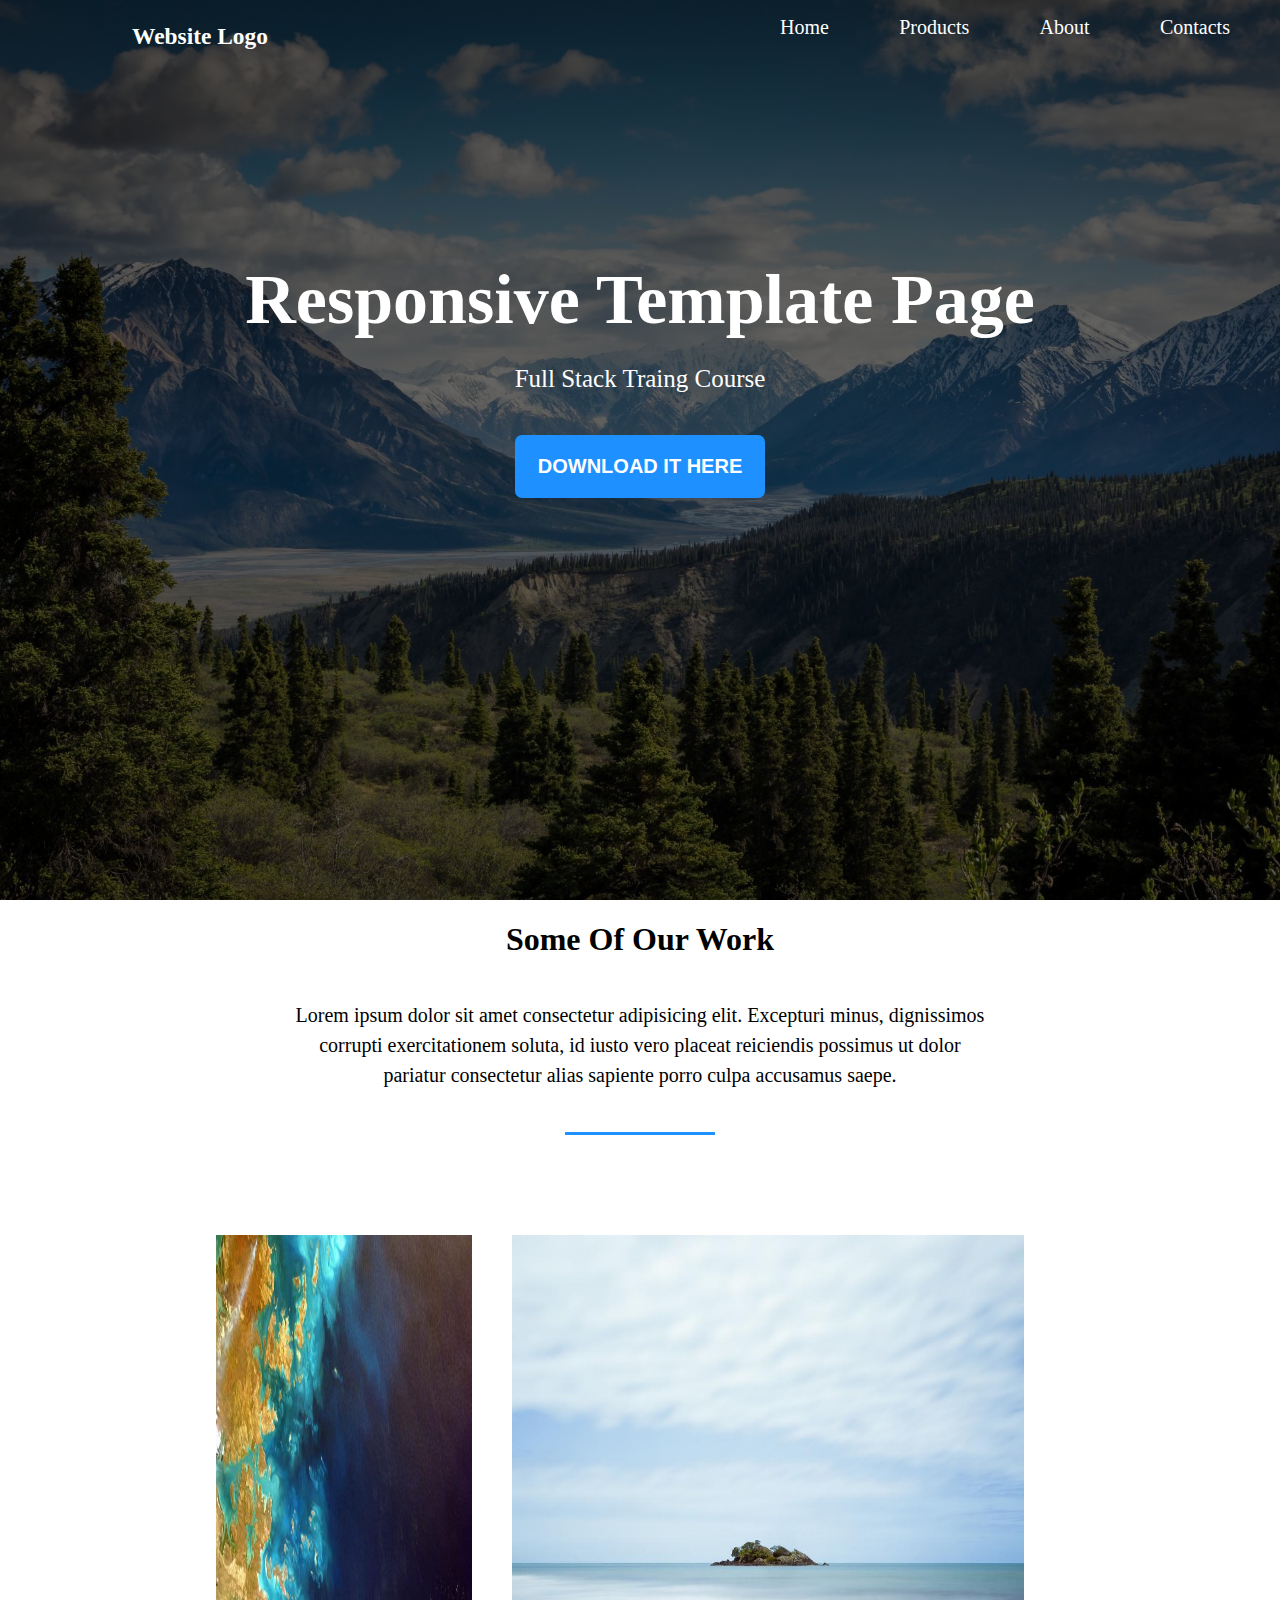
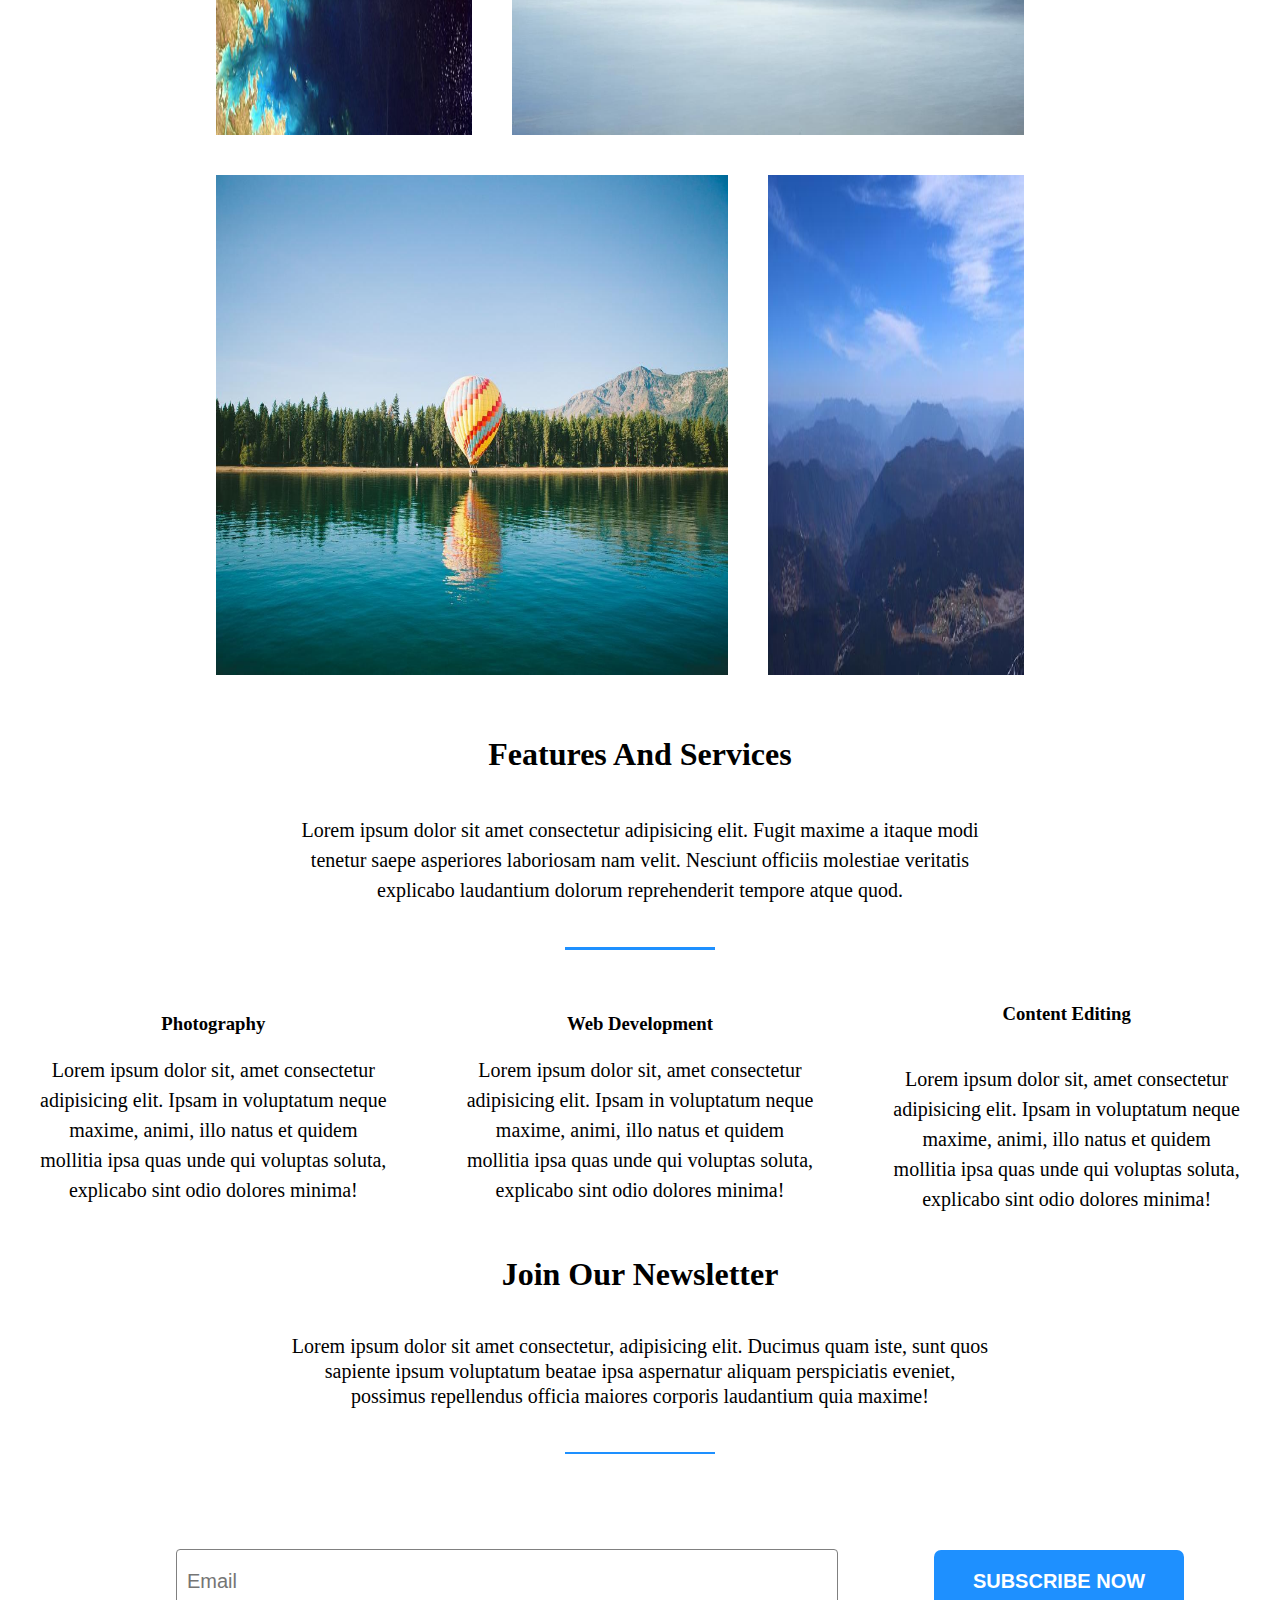
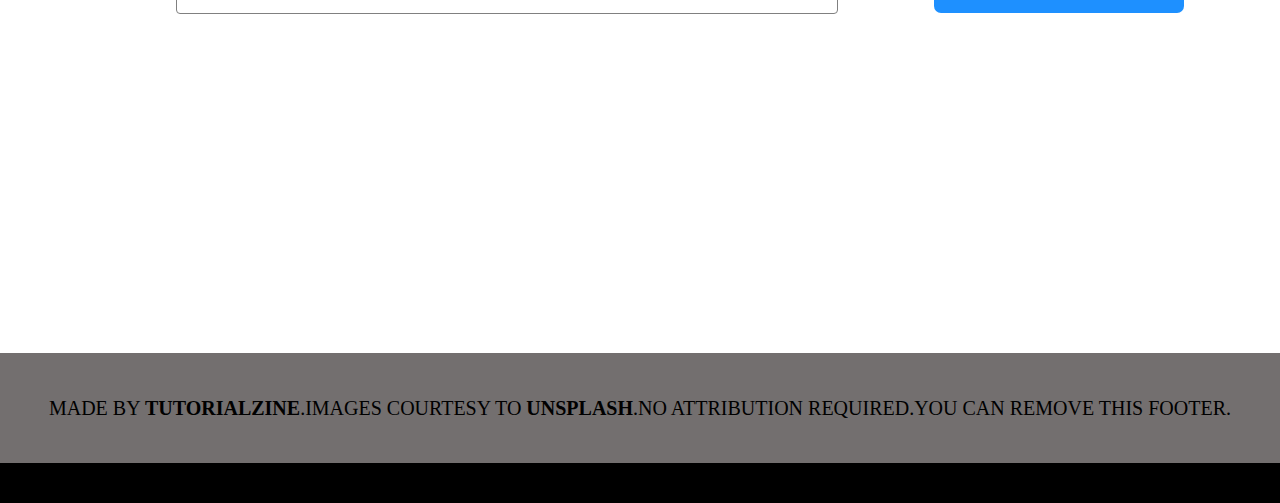
<file: index.html>
<!DOCTYPE html>
<html lang="en">
<head>
  <meta charset="UTF-8">
  <meta name="viewport" content="width=device-width, initial-scale=1.0">
  <title>Website</title>
  <link rel="stylesheet" href="style.css">
  <link rel="stylesheet" href="style3.css">
  <link rel="stylesheet" href="style2.css">
  <link rel="stylesheet" href="style4.css">
</head>


<body>
  <div class="container">

<div class="head">
 

<div class="header">
  <h3>Website Logo</h3>
</div>
  
  <div class="navigation">
    <nav>
    <ul>
      <li><a href="index.html">Home</a></li>
      <li><a href="#po">Products</a></li>
      <li><a href="#ab">About</a></li>
      <li><a href="#co">Contacts</a></li>
    </ul>
  </nav>
</div>
  
 

</div>
  
  <div class="content">
    
    <h1 class="page">Responsive Template Page</h1>
    <h5 class="page2">Full Stack Traing Course</h5>
    <button>DOWNLOAD IT HERE</button>
  
  </div>
   
</div>


<div id="po" class="box">

      <div class="introduction">
    
        <h1>Some Of Our Work</h1>
    <p class="intro">Lorem ipsum dolor sit amet consectetur adipisicing elit. Excepturi minus, dignissimos corrupti exercitationem soluta, id iusto vero placeat reiciendis possimus ut dolor pariatur consectetur alias sapiente porro culpa accusamus saepe.</p>
    
      </div>
    
    
    <div class="image">
      <div class="img1">
        <img class="first-img" src="photos/coast.jpg" width="20%" height="500px" alt="">
        <img class="first-img" src="photos/island.jpg" width="40%" height="500px" alt="">
      </div>
      
      <div class="img2">
        <img class="first-img" src="photos/balloon.jpg" width="40%" height="500px" alt="">
        <img class="first-img" src="photos/mountain.jpg" width="20%" height="500px" alt="">
      </div>
      
      
    </div>
    </div>





    <div id="ab" class="contain">
    
      <div class="head1">
        <h1>Features And Services</h1>
    
    
      
    <p class="lorem">Lorem ipsum dolor sit amet consectetur adipisicing elit. Fugit maxime a itaque modi tenetur saepe asperiores laboriosam nam velit. Nesciunt officiis molestiae veritatis explicabo laudantium dolorum reprehenderit tempore atque quod.</p>
    
      </div>
      
 

    

<div class="description">
  <div class="photo">
    <h3>Photography</h3>
  
  <p class="lorem1">Lorem ipsum dolor sit, amet consectetur adipisicing elit. Ipsam in voluptatum neque maxime, animi, illo natus et quidem mollitia ipsa quas unde qui voluptas soluta, explicabo sint odio dolores minima!</p>

</div>
    
    
  <div class="web"> 
    <h3>Web Development</h3>

    <p class="lorem2">Lorem ipsum dolor sit, amet consectetur adipisicing elit. Ipsam in voluptatum neque maxime, animi, illo natus et quidem mollitia ipsa quas unde qui voluptas soluta, explicabo sint odio dolores minima!</p>
    </div>

 



<div class="content">
  <h3>Content Editing</h3>

  <p class="lorem3">Lorem ipsum dolor sit, amet consectetur adipisicing elit. Ipsam in voluptatum neque maxime, animi, illo natus et quidem mollitia ipsa quas unde qui voluptas soluta, explicabo sint odio dolores minima!</p>
</div>
</div>
</div> 
    


  







<div id="co" class="box1">
  <div class="head1">
  <h1>Join Our Newsletter</h1>
  <p class="main">Lorem ipsum dolor sit amet consectetur, adipisicing elit. Ducimus quam iste, sunt quos sapiente ipsum voluptatum beatae ipsa aspernatur aliquam perspiciatis eveniet, possimus repellendus officia maiores corporis laudantium quia maxime!</p>
  </div>
  
  <div class="form">
    
    <input class="in" type="email" name="email" id="email" placeholder="Email">
    <button type="submit">SUBSCRIBE NOW</button>
    </div>
  
    <div class="footer">
      <div class="foot">
      <p class="end">MADE BY <b>TUTORIALZINE</b>.IMAGES COURTESY TO <b>UNSPLASH</b>.NO ATTRIBUTION REQUIRED.YOU CAN REMOVE THIS FOOTER.</p>
    </div>
  
    <div class="foot2"></div>
  </div>
  
  
  
    </div>
  
</body>
</html>
</file>
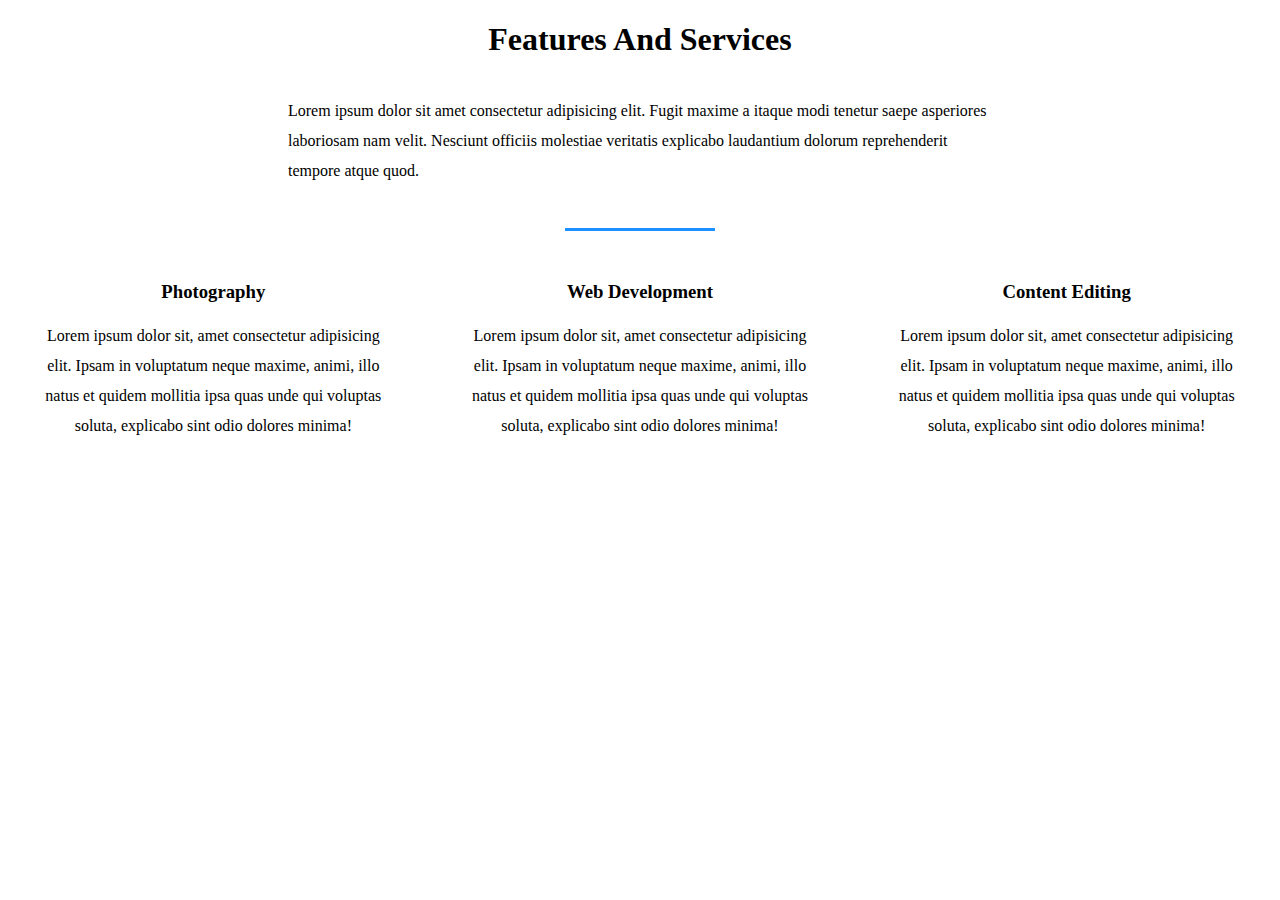
<file: about.html>
<!DOCTYPE html>
<html lang="en">
<head>
  <meta charset="UTF-8">
  <meta name="viewport" content="width=device-width, initial-scale=1.0">
  <title>about</title>
  <link rel="stylesheet" href="style3.css">
</head>
<body>
  <div class="contain">
    
      <div class="head1">
        <h1>Features And Services</h1>
    
    
      
    <p class="lorem">Lorem ipsum dolor sit amet consectetur adipisicing elit. Fugit maxime a itaque modi tenetur saepe asperiores laboriosam nam velit. Nesciunt officiis molestiae veritatis explicabo laudantium dolorum reprehenderit tempore atque quod.</p>
    
      </div>
      
 

    

<div class="description">
  <div class="photo">
    <h3>Photography</h3>
  
  <p class="lorem1">Lorem ipsum dolor sit, amet consectetur adipisicing elit. Ipsam in voluptatum neque maxime, animi, illo natus et quidem mollitia ipsa quas unde qui voluptas soluta, explicabo sint odio dolores minima!</p>

</div>
    
    
  <div class="web"> 
    <h3>Web Development</h3>

    <p class="lorem2">Lorem ipsum dolor sit, amet consectetur adipisicing elit. Ipsam in voluptatum neque maxime, animi, illo natus et quidem mollitia ipsa quas unde qui voluptas soluta, explicabo sint odio dolores minima!</p>
    </div>

 



<div class="content">
  <h3>Content Editing</h3>

  <p class="lorem3">Lorem ipsum dolor sit, amet consectetur adipisicing elit. Ipsam in voluptatum neque maxime, animi, illo natus et quidem mollitia ipsa quas unde qui voluptas soluta, explicabo sint odio dolores minima!</p>
</div>
</div>
</div>
</body>
</html>
</file>
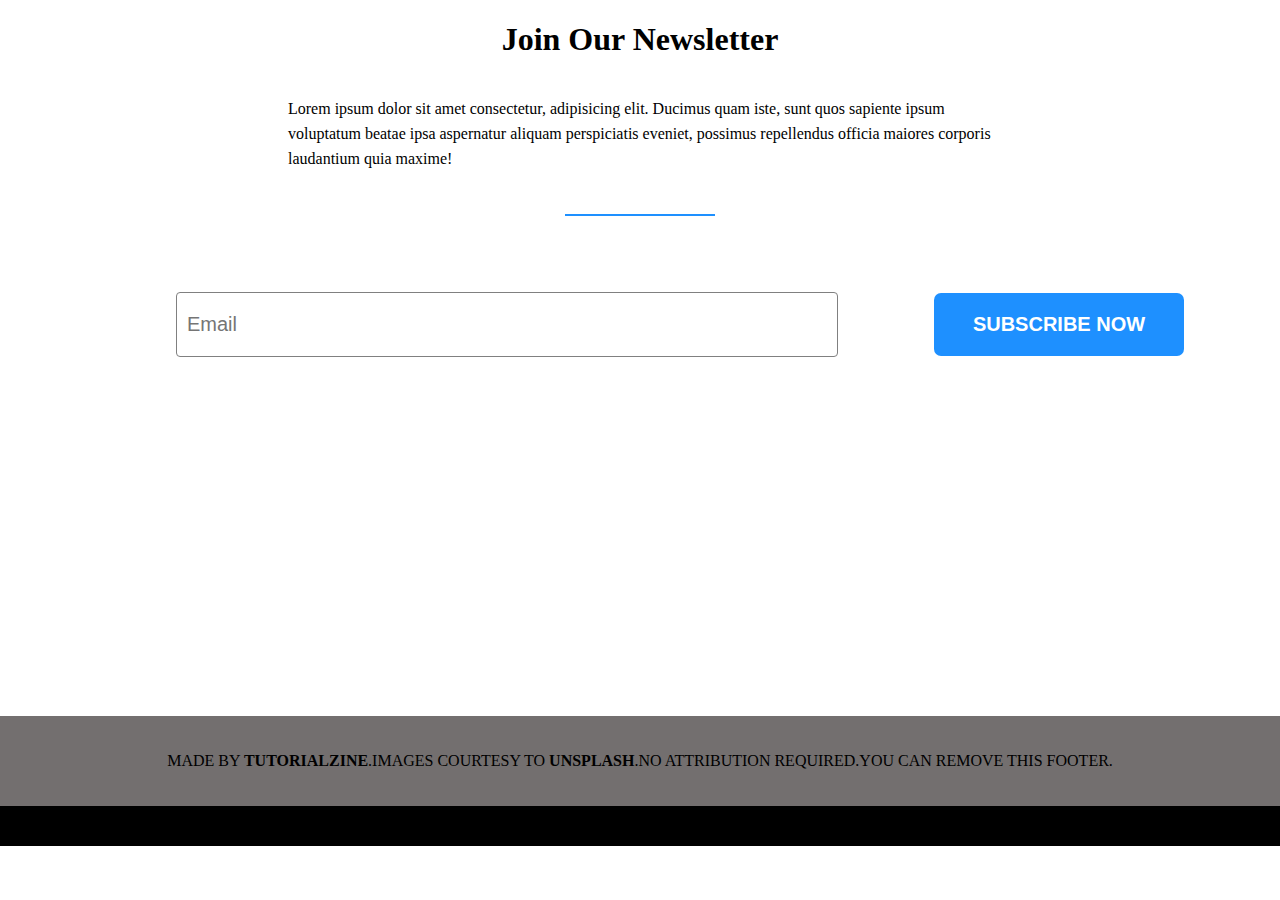
<file: contact.html>
<!DOCTYPE html>
<html lang="en">
<head>
  <meta charset="UTF-8">
  <meta name="viewport" content="width=device-width, initial-scale=1.0">
  <title>contact</title>
  <link rel="stylesheet" href="style4.css">
</head>
<body>
  <div class="box1">
<div class="head1">
<h1>Join Our Newsletter</h1>
<p class="main">Lorem ipsum dolor sit amet consectetur, adipisicing elit. Ducimus quam iste, sunt quos sapiente ipsum voluptatum beatae ipsa aspernatur aliquam perspiciatis eveniet, possimus repellendus officia maiores corporis laudantium quia maxime!</p>
</div>

<div class="form">
  
  <input class="in" type="email" name="email" id="email" placeholder="Email">
  <button type="submit">SUBSCRIBE NOW</button>
  </div>

  <div class="footer">
    <div class="foot">
    <p class="end">MADE BY <b>TUTORIALZINE</b>.IMAGES COURTESY TO <b>UNSPLASH</b>.NO ATTRIBUTION REQUIRED.YOU CAN REMOVE THIS FOOTER.</p>
  </div>

  <div class="foot2"></div>
</div>



  </div>
</body>
</html>
</file>
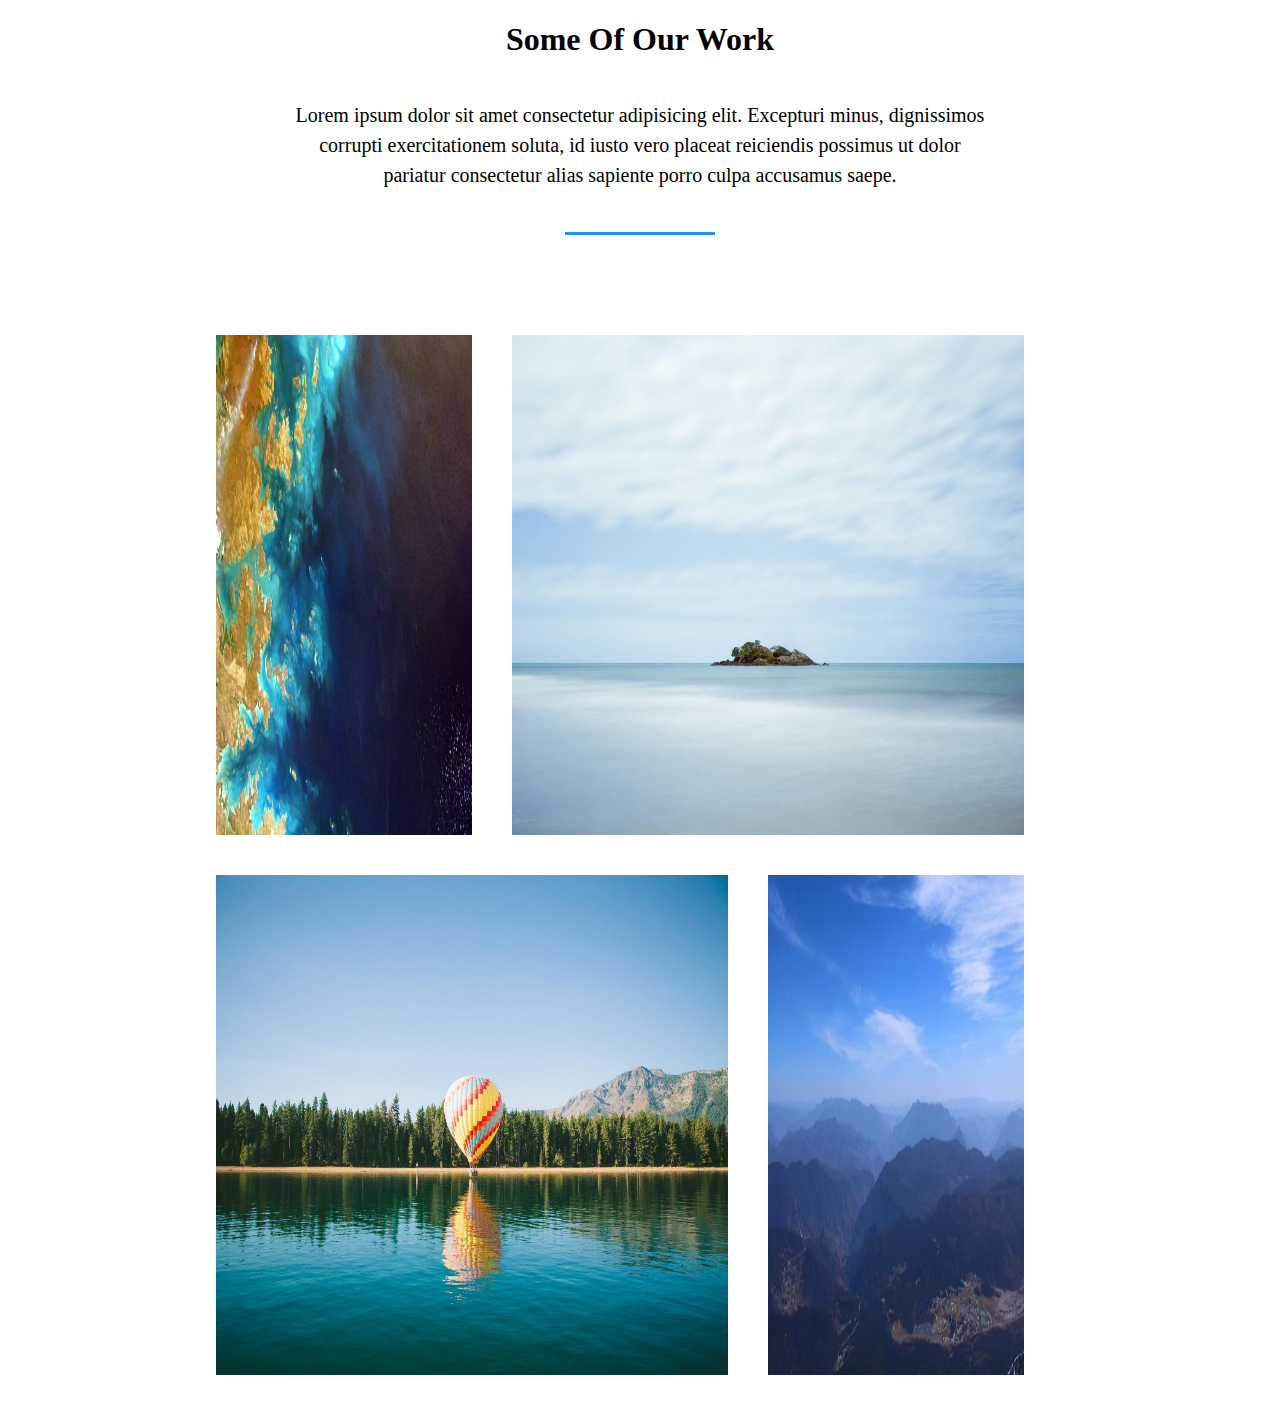
<file: product.html>
<!DOCTYPE html>
<html lang="en">
<head>
  <meta charset="UTF-8">
  <meta name="viewport" content="width=device-width, initial-scale=1.0">
  <title>product</title>
  <link rel="stylesheet" href="style2.css">
</head>
<body>
  <div class="box">

  <div class="introduction">

    <h1>Some Of Our Work</h1>
<p class="intro">Lorem ipsum dolor sit amet consectetur adipisicing elit. Excepturi minus, dignissimos corrupti exercitationem soluta, id iusto vero placeat reiciendis possimus ut dolor pariatur consectetur alias sapiente porro culpa accusamus saepe.</p>

  </div>


<div class="image">
  <div class="img1">
    <img class="first-img" src="photos/coast.jpg" width="20%" height="500px" alt="">
    <img class="first-img" src="photos/island.jpg" width="40%" height="500px" alt="">
  </div>
  
  <div class="img2">
    <img class="first-img" src="photos/balloon.jpg" width="40%" height="500px" alt="">
    <img class="first-img" src="photos/mountain.jpg" width="20%" height="500px" alt="">
  </div>
  
  
</div>





  </div>
</body>
</html>
</file>
<file: style.css>
body, html {
   margin: 0;
   padding: 0;
   height: 100%;
   font-family: font-family:sans-serif;
 }
 
 .container {
   background: linear-gradient(rgba(0, 0, 0, 0.6), rgba(0, 0, 0, 0.6)),url(photos/hero.jpg);
   background-size: cover;
   background-position: center;
   background-repeat: no-repeat;
   height: 100vh;
   display: flex;
   flex-direction: column;
   

 }
 
.head {
   display: flex;
  flex-direction: column;
  height: 20%;
  
  
}
.header{
   display: flex;
    justify-content: center;
    color: white;
    font-size: 20px;
    margin-left: 50px;
 }
 
.navigation {
   display: flex;
   justify-content: center;
   margin-right: 50px;


}


ul {
   min-width: 450px;
  list-style-type: none;
  
   display: flex;
   justify-content: space-between;
   color: white;

}
li a{
   color: white;
   text-decoration: none;
   font-size: 20px;
  


}

li:hover{
   background-color: dodgerblue;
  
}
.content{

display: flex;
flex-direction: column;
justify-content: center;
 align-items: center;
}
.page{
   
   margin-top: 80px;
   color: white;
   font-size: 70px;
   text-align: center;
   margin-bottom: 0;
}
.page2{
   color: white;
   font-size: 25px;
   font-weight: normal;
   margin-top: 25px;
}
button{
   width: 200px;
   padding: 15px 10px;
   background-color: dodgerblue;
   color:white ;
   border: none;
   border-radius: 4px;
   font-weight: bold;
}

button:hover{
opacity: 0.7;


}
@media(min-width:800px){
   .head {
      flex-direction: row;
      justify-content: space-between;
      
   }
}
</file>
<file: style3.css>
body, html {
  margin: 0;
  padding: 0;
  height: 100%;
  font-family: font-family:sans-serif;
}
.contain
{
  display: flex;
  flex-direction: column;
  justify-content: center;
}

.head1{
  display: flex;
  flex-direction: column;
  justify-content: center;
  align-items: center;
  padding-bottom: 15px;
  height: 20%;

}
.lorem{
position: relative;
padding-bottom: 45px;
width: 55%;
line-height: 30px;

}
.lorem::after{
content: "";

position: absolute;
bottom: 0;
left: 50%;
transform: translateX(-50%);
width: 150px;
border-bottom: 3px solid dodgerblue;;

}
.description {
  display: flex;
  flex-direction: column;
  justify-content: center;
  align-items: center;
  
}
.lorem1,
.lorem2,
.lorem3
{

width: 350px;
display: flex;
justify-content: center;
align-items: center;
line-height: 30px;

}
h3{
  text-align: center;
  min-width: 300px;
}

@media(min-width:800px){
  .description{
     flex-direction: row;
     justify-content: space-around;
     
    }}  

  
@media(min-width:800px){
  .photo,
  .content,
  .web
  {
     flex-direction: column;
     justify-content: center;
     align-con: center;
     
  }}

    
@media(min-width:800px){
  .photography{
     text-align: center;
      
  }}

  @media(min-width:800px){
    .h3 {
       
       justify-content: space-evenly;
       align-items: center;
       
        
    }}
     
@media(min-width:800px){
  .lorem1,
  .lorem2,
  .lorem3
  
  {
     text-align: center;
     width: 350px;
     justify-content: center;
     align-items: center;
  }}
</file>
<file: style2.css>
body, html {
  margin: 0;
  padding: 0;
  height: 100vh;
  font-family: font-family:sans-serif;
}
.box{
  display: flex;
  flex-direction: column;
  justify-content: center;



}

.intro{
  position: relative;
  padding-bottom: 45px;
  width: 55%;
  
  }
  .intro:after{
  content: "";
  
  position: absolute;
  bottom: 0;
  left: 50%;
  transform: translateX(-50%);
  width: 150px;
  border-bottom: 3px solid dodgerblue;;
  }
.introduction{
  display: flex;
  flex-direction: column;
  justify-content: center;
  align-items: center;
}
h1{
  text-align: center;
}
p {
 text-align: center;
 line-height: 30px;
 font-size: 20px;
}
.image{
  display: flex;
  align-items: center;
  justify-content: center;
  flex-direction: column;
  
  
  
  }
 .img1{
 display: flex;
 align-items: center;
 justify-content: center;
 margin-top: 80px;
 }
 .img2{
  display: flex;
  align-items: center;
  justify-content: center;
  
 }
 .first-img{
  margin-right: 40px;
  margin-bottom: 40px;
 }
   
@media(min-width:800px){
  .img1,
  .img2
 {
width: 100%;
  }}
</file>
<file: style4.css>
body, html {
  margin: 0;
  padding: 0;
  height: 100%;
  font-family: font-family:sans-serif;
}
.box1 {
  display: flex;
  flex-direction: column;
}
.head1{
  display: flex;
  justify-content: center;
  align-items: center;
  flex-direction: column;
}
.main
{
  position: relative;
  padding-bottom: 45px;
  width: 55%;
  line-height: 25px;
}
.main::after{
  content: "";
  position: absolute;
  bottom: 0;
  left: 50%;
  transform: translateX(-50%);
  width: 150px;
  border-bottom: 2px solid dodgerblue;;
}
.form{
  display: flex;
  justify-content: center;
  align-items: center;
  flex-direction: column;
  box-sizing: border-box;
  max-width: 100%;
  width: 100%;
  box-sizing: border-box;
  margin: 0 auto;
}

.in{
width: 5%;
min-width:350px;
padding: 20px 10px;
margin-top: 60px;
margin-bottom: 20px;
border-radius: 4px;
outline: none;
border: 1px solid gray;
font-size: 20px;
}
button
{

min-width: 250px;
padding: 20px 10px;
background-color: dodgerblue;
border: none;
color: white;
font-size: 20px;
font-weight: bold;
border-radius: 7px;
margin-bottom: 40px;
}
.footer{
  display: flex;
flex-direction: column;
align-items: center;
justify-content: center;
width: 100%;
height: 50vh;



}
.foot{
  display: flex;
  width: 55%;
  padding: 80px 60px;
  background-color: rgb(115, 111, 111);
  justify-content:center;
  align-items: center;
  margin-top: 40px;
}
.foot2{
  display: flex;
  width: 55%;
  padding: 80px 60px;
  background-color: black;
  


}
.end
{
  
width: 100%;
min-width: 400px;
text-align: center;
}
@media(min-width:800px){
  .form{
     flex-direction: row;
     justify-content: space-evenly;
     align-items: baseline;
    }}  
    
    
 @media(min-width:800px){
    .in{
       flex-direction: row;
       justify-content: space-evenly;
       width: 50%;
       margin-left: 80px;
         
        }}  

@media(min-width:800px){
     .button{
      flex-direction: row;
       justify-content: space-evenly;
       margin-top: 100px;
       width: 25%;
            }}  

@media(min-width:800px){
    .footer{
   flex-direction: column;
   justify-content: flex-end;
   width: 100%;
                 
                }}  

@media(min-width:800px){
  .foot{
     flex-direction: column;
     justify-content: space-between;
     width: 100%;
     padding: 20px 10px;
     align-items: flex-end;
     margin-bottom: 0;
    }}  

@media(min-width:800px){
  .foot2{
     flex-direction: column;
     justify-content: space-between;
     width: 100%;
     padding: 20px 10px;
     align-items: flex-end;
     margin-top: 0;
    }}  
    @media(min-width:800px){
      .main{
   line-height: 25px;}}
</file>
